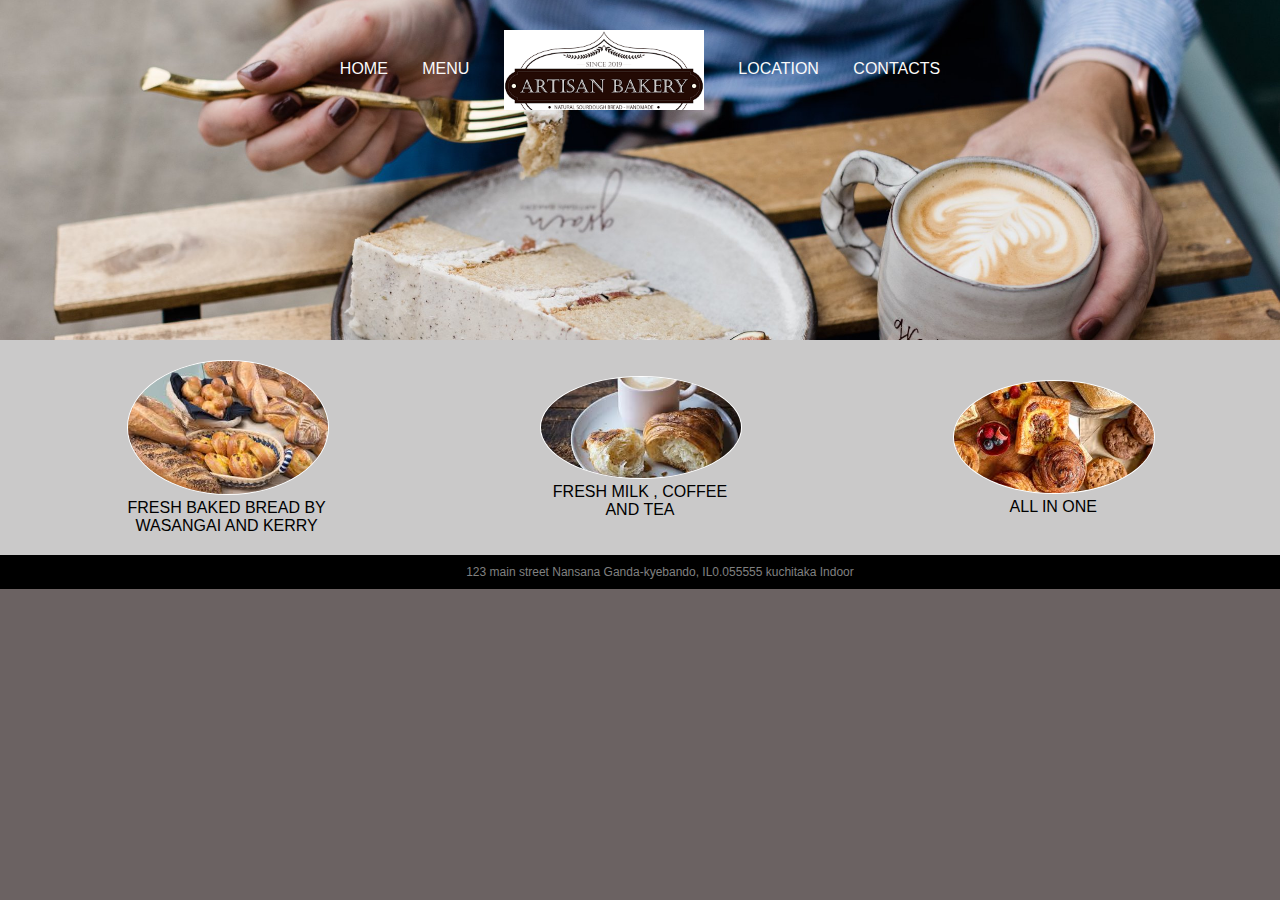
<file: index.html>
<!DOCTYPE html>
<html>
<head>
    <title>My page!</title>
    <link rel="stylesheet" href="styles.css">
</head>
</head>
<body>
<header>
    <nav>
        <ul>
            <li><a href="index.html">Home</a></li>
            <li><a href="Menu.html">Menu</a></li>
            <li class="mobile"><a href="Location.html">Location</a></li>
            <li class="mobile"><a href="Contacts.html">Contacts</a></li>
            <li class="logo"><a href="index.html">jairus bakery logo</a></li>
            <li class="desktop"><a href="Location.html">Location</a></li>
            <li class="desktop"><a href="Contacts.html">Contacts</a></li>
        </ul>
    </nav>
</header>
<section class="features">
    <figure>
      <img src="3.jpg"alt="Amazing sweet bread">  
    <figcaption>Fresh Baked Bread By Wasangai and kerry</figcaption>
  </figure>

<figure>
    <img src="coffee.jpg"alt="Amazing sweet coffee">  
  <figcaption>Fresh Milk , Coffee and Tea</figcaption>
</figure>
<figure>
    <img src="1.jpg"alt="WOW!!!">  
  <figcaption>All in One</figcaption>
</figure>
</section>

<footer>123 main street  Nansana Ganda-kyebando, IL0.055555 kuchitaka Indoor</footer>
</body>
</html>
</file>
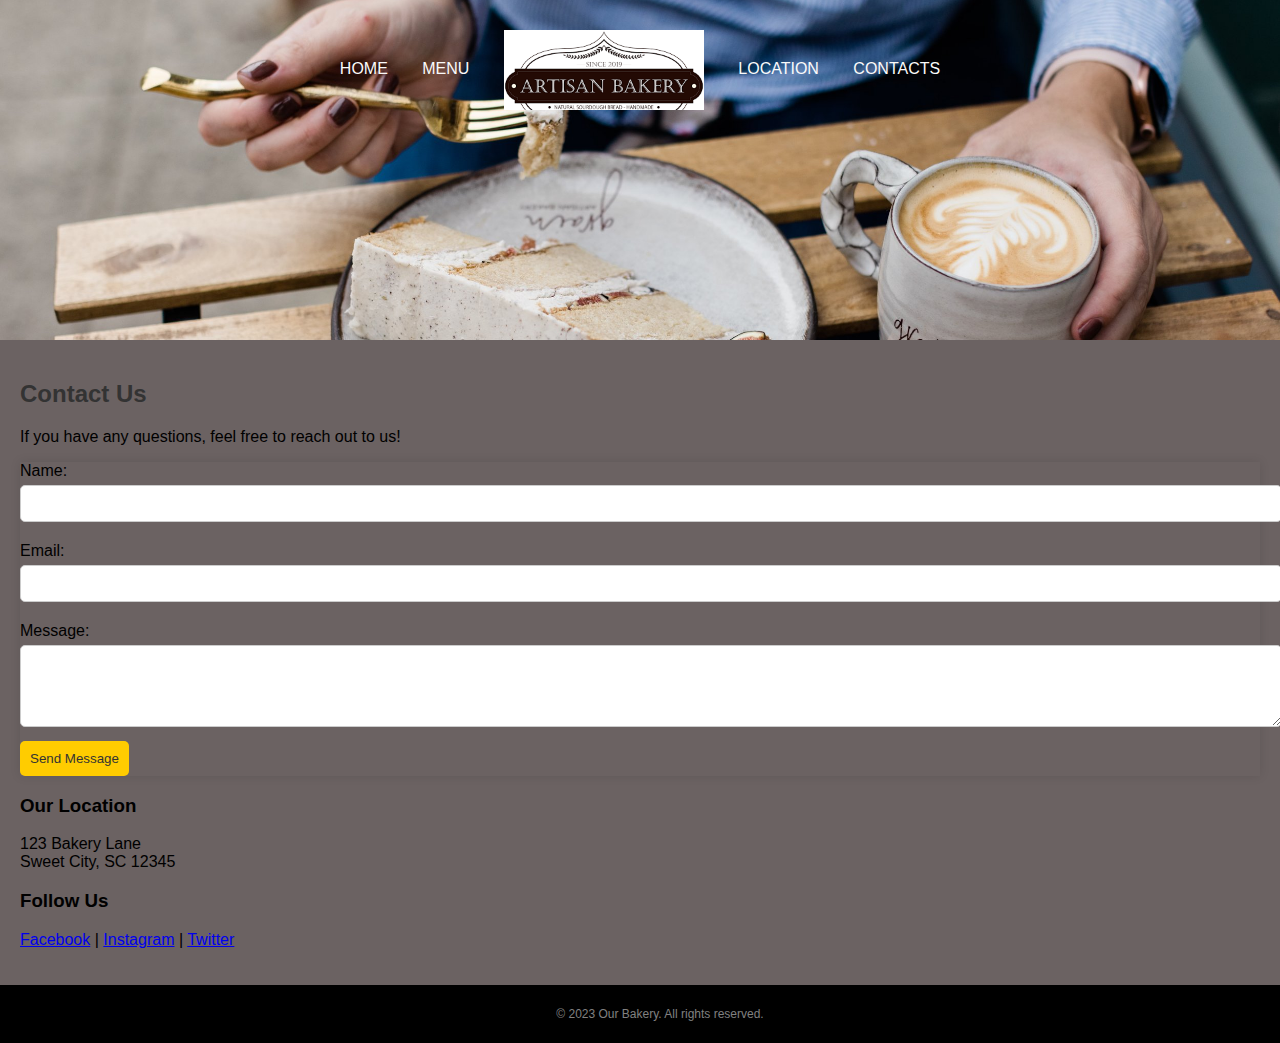
<file: Contacts.html>
<!DOCTYPE html>
<html lang="en">
<head>
    <meta charset="UTF-8">
    <meta name="viewport" content="width=device-width, initial-scale=1.0">
    <title>Contact Us - Bakery</title>
    <link rel="stylesheet" href="styles.css">
</head>
<body>
    <header>
        <nav>
            <ul>
                <li><a href="index.html">Home</a></li>
                <li><a href="Menu.html">Menu</a></li>
                <li class="mobile"><a href="Location.html">Location</a></li>
                <li class="mobile"><a href="Contacts.html">Contacts</a></li>
                <li class="logo"><a href="index.html">jairus bakery logo</a></li>
                <li class="desktop"><a href="Location.html">Location</a></li>
                <li class="desktop"><a href="Contacts.html">Contacts</a></li>
            </ul>
        </nav>
    </header>

    <main>
        <h2>Contact Us</h2>
        <p>If you have any questions, feel free to reach out to us!</p>

        <form action="#" method="post">
            <label for="name">Name:</label>
            <input type="text" id="name" name="name" required>

            <label for="email">Email:</label>
            <input type="email" id="email" name="email" required>

            <label for="message">Message:</label>
            <textarea id="message" name="message" rows="4" required></textarea>

            <button type="submit">Send Message</button>
        </form>

        <h3>Our Location</h3>
        <p>123 Bakery Lane<br>
        Sweet City, SC 12345</p>

        <h3>Follow Us</h3>
        <p>
            <a href="https://www.facebook.com" target="_blank">Facebook</a> |
            <a href="https://www.instagram.com" target="_blank">Instagram</a> |
            <a href="https://www.twitter.com" target="_blank">Twitter</a>
        </p>
    </main>

    <footer>
        <p>&copy; 2023 Our Bakery. All rights reserved.</p>
    </footer>
</body>
</html>
</file>
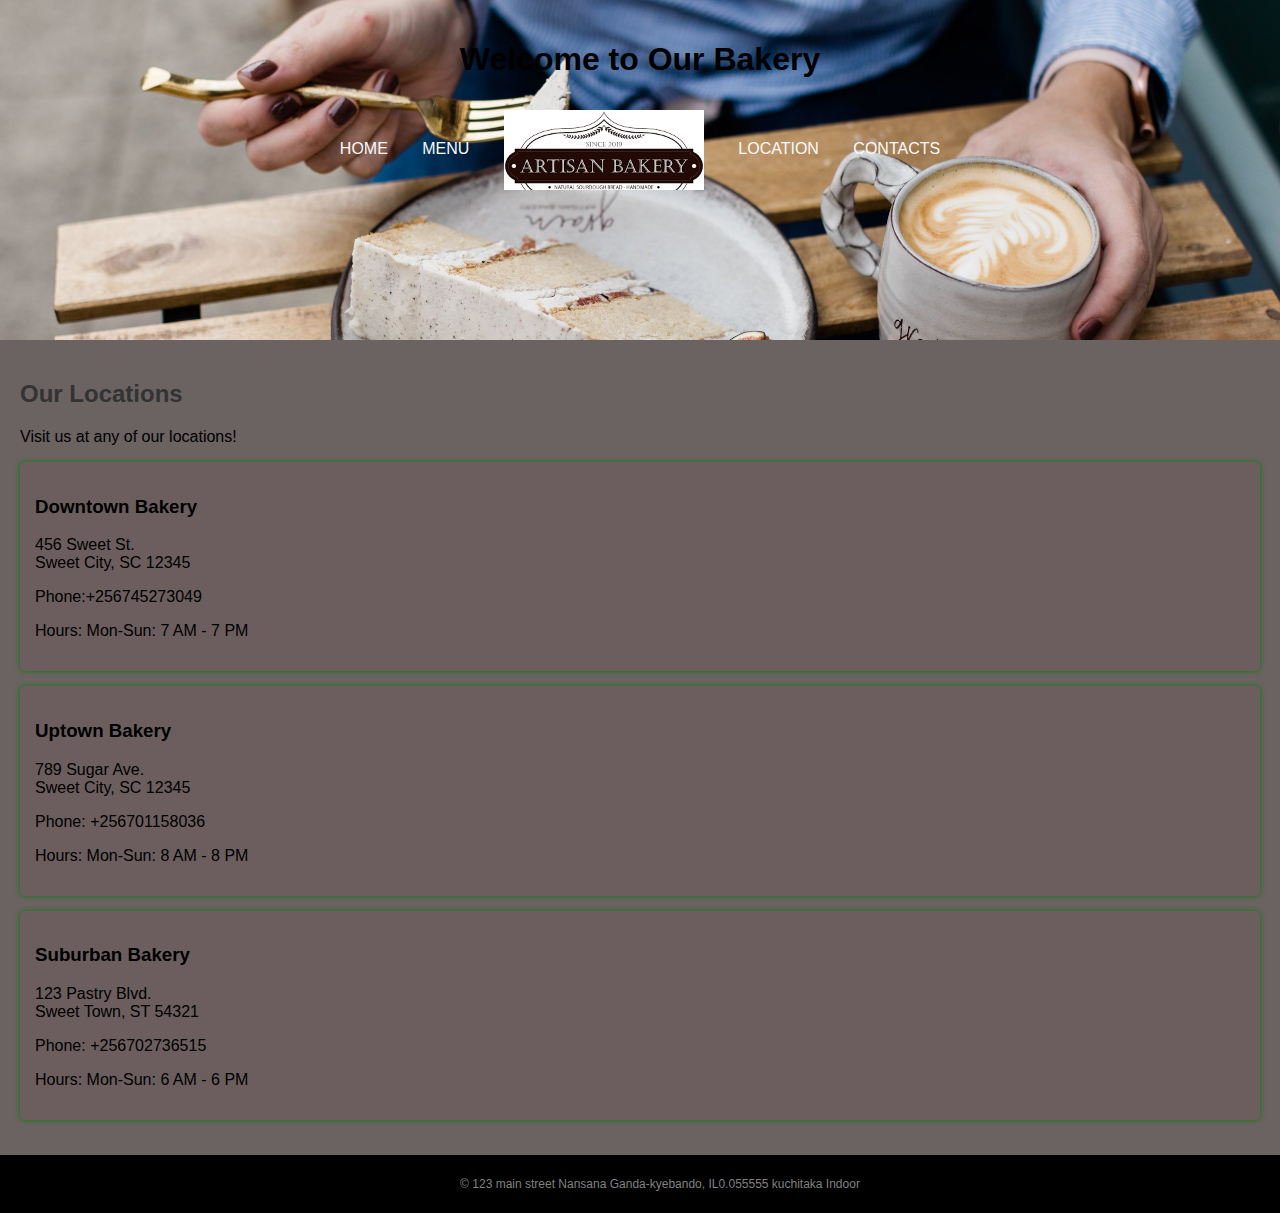
<file: Location.html>
<!DOCTYPE html>
<html lang="en">
<head>
    <meta charset="UTF-8">
    <meta name="viewport" content="width=device-width, initial-scale=1.0">
    <title>Our Locations - Bakery</title>
    <link rel="stylesheet" href="styles.css">
</head>
<body>
    <header>
        <h1>Welcome to Our Bakery</h1>
        <nav>
            <ul>
                <li><a href="index.html">Home</a></li>
                <li><a href="Menu.html">Menu</a></li>
                <li class="mobile"><a href="Location.html">Location</a></li>
                <li class="mobile"><a href="Contacts.html">Contacts</a></li>
                <li class="logo"><a href="index.html">jairus bakery logo</a></li>
                <li class="desktop"><a href="Location.html">Location</a></li>
                <li class="desktop"><a href="Contacts.html">Contacts</a></li>
            </ul>
        </nav>
    </header>

    <main>
        <h2>Our Locations</h2>
        <p>Visit us at any of our locations!</p>

        <div class="location">
            <h3>Downtown Bakery</h3>
            <p>456 Sweet St.<br>
            Sweet City, SC 12345</p>
            <p>Phone:+256745273049</p>
            <p>Hours: Mon-Sun: 7 AM - 7 PM</p>
        </div>

        <div class="location">
            <h3>Uptown Bakery</h3>
            <p>789 Sugar Ave.<br>
            Sweet City, SC 12345</p>
            <p>Phone: +256701158036</p>
            <p>Hours: Mon-Sun: 8 AM - 8 PM</p>
        </div>

        <div class="location">
            <h3>Suburban Bakery</h3>
            <p>123 Pastry Blvd.<br>
            Sweet Town, ST 54321</p>
            <p>Phone: +256702736515</p>
            <p>Hours: Mon-Sun: 6 AM - 6 PM</p>
        </div>
    </main>

    <footer>
        <p>&copy; 123 main street  Nansana Ganda-kyebando, IL0.055555 kuchitaka Indoor</p>
    </footer>
</body>
</html>
</file>
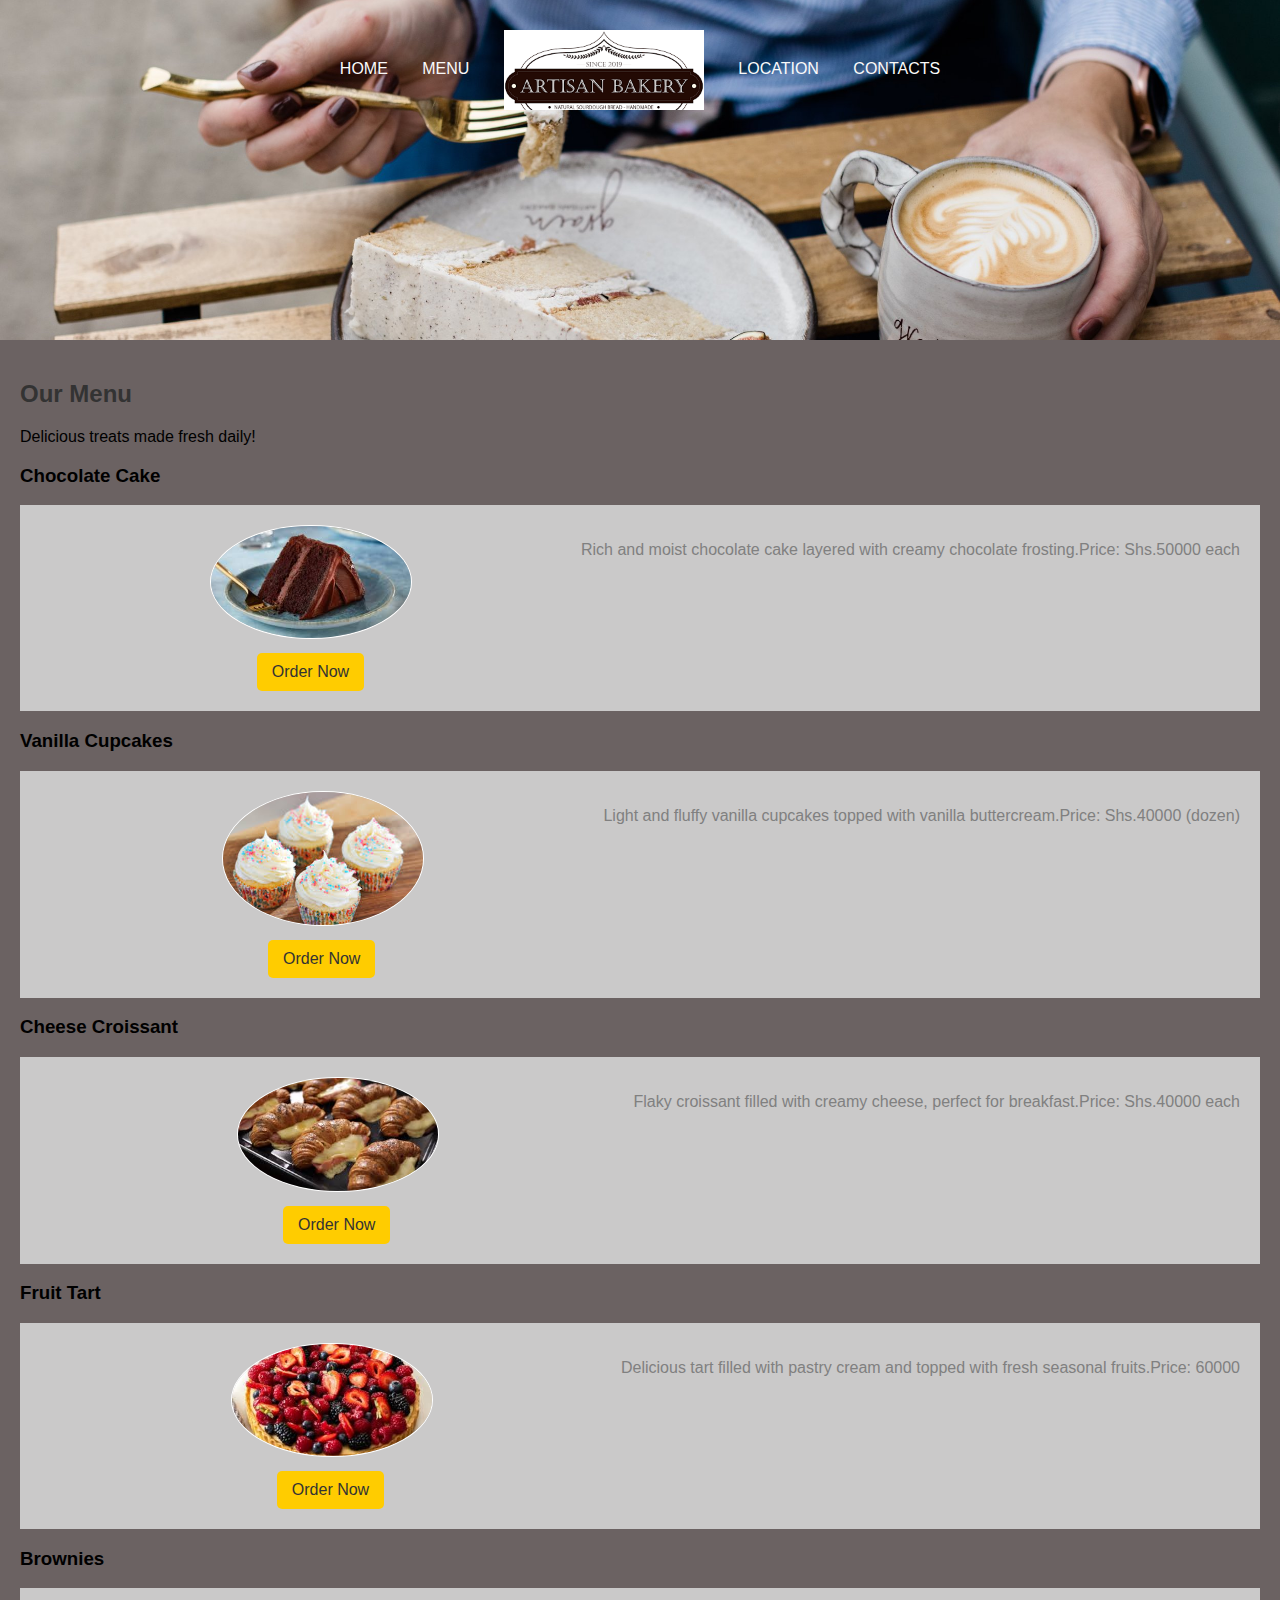
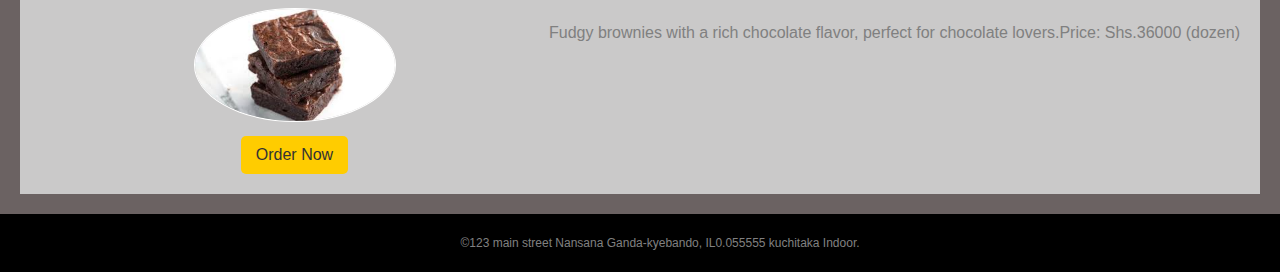
<file: Menu.html>
<!DOCTYPE html>
<html lang="en">
<head>
    <meta charset="UTF-8">
    <meta name="viewport" content="width=device-width, initial-scale=1.0">
    <title>Our Menu - Bakery</title>
    <link rel="stylesheet" href="styles.css">
</head>
<body>
    <header>
       
        <nav>
            <ul>
                <li><a href="index.html">Home</a></li>
                <li><a href="Menu.html">Menu</a></li>
                <li class="mobile"><a href="Location.html">Location</a></li>
                <li class="mobile"><a href="Contacts.html">Contacts</a></li>
                <li class="logo"><a href="index.html">jairus bakery logo</a></li>
                <li class="desktop"><a href="Location.html">Location</a></li>
                <li class="desktop"><a href="Contacts.html">Contacts</a></li>
               
            </ul>
        </nav>
    </header>

    <main>
        <h2>Our Menu</h2>
        <p>Delicious treats made fresh daily!</p>

        <div class="menu-item">
            <h3>Chocolate Cake</h3>
            <section class="features">
                <figure>
                  <img src="chocolete cake.jpg"alt="Amazing sweet bread"> 
                  <button class="order-button">Order Now</button>
              </figure>
             
            <p>Rich and moist chocolate cake layered with creamy chocolate frosting.</p>
            <p>Price: Shs.50000 each</p>
        </div>

        <div class="menu-item">
            <h3>Vanilla Cupcakes</h3>
            <section class="features">
                <figure>
                  <img src="vanilla cupcakes.jpg"alt="Amazing sweet bread">
                  <button class="order-button">Order Now</button>  
              </figure>
             
            <p>Light and fluffy vanilla cupcakes topped with vanilla buttercream.</p>
            <p>Price: Shs.40000 (dozen)</p>
        </div>

        <div class="menu-item">
            <h3>Cheese Croissant</h3>
            <section class="features">
                <figure>
                  <img src="cheese croissant.jpg"alt="Amazing sweet bread"> 
                  <button class="order-button">Order Now</button> 
              </figure>
              
            <p>Flaky croissant filled with creamy cheese, perfect for breakfast.</p>
            <p>Price: Shs.40000 each</p>
        </div>

        <div class="menu-item">
            <h3>Fruit Tart</h3>
            <section class="features">
                <figure>
                  <img src="fruit tart.jpg"alt="Amazing sweet bread">
                  <button class="order-button">Order Now</button>  
                 </figure>
             
            <p>Delicious tart filled with pastry cream and topped with fresh seasonal fruits.</p>
            <p>Price: 60000</p>
        </div>

        <div class="menu-item">
            <h3>Brownies</h3>
            <section class="features">
                <figure>
                  <img src="brownies.jpg"alt="Amazing sweet bread">  
                  <button class="order-button">Order Now</button>
              </figure>
             
            <p>Fudgy brownies with a rich chocolate flavor, perfect for chocolate lovers.</p>
            <p>Price: Shs.36000 (dozen)</p>
        </div>
    </main>

    <footer>
        <p>&copy;123 main street  Nansana Ganda-kyebando, IL0.055555 kuchitaka Indoor.</p>
    </footer>
    <script>
        const orderButtons = document.querySelectorAll('.order-button');
    
        orderButtons.forEach(button => {
            button.addEventListener('click', () => {
                alert('Thank you for your order! We will contact you shortly.');
                // You can also redirect to an order form or another page here
                // window.location.href = 'order.html'; // Uncomment to redirect
            });
        });
    </script>
</body>
</html>
</file>
<file: styles.css>
body {
    font-family: Arial, sans-serif;
    margin: 0;
    padding: 0;
    background-color: #6b6262;
}

header {
    background-color: #d0a60d;
    padding: 20px;
    text-align: center;
}

nav ul {
    list-style-type: none;
    padding: 0;
}

nav ul li {
    display: inline;
    margin: 0 15px;
}

nav ul li a {
    text-decoration: none;
    color: #fafafa;
}

main {
    padding: 20px;
}

h2 {
    color: #333;
}

form {
    box-shadow: 0 0 10px rgba(0, 0, 0, 0.1);
}

form label {
    display: block;
    margin: 10px 0 5px;
}

form input, form textarea {
    width: 100%;
    padding: 10px;
    margin-bottom: 10px;
    border: 1px solid #ccc;
    border-radius: 5px;
}

form button {
    background-color: #ffcc00;
    border: none;
    padding: 10px;
    color: #333;
    cursor: pointer;
    border-radius: 5px;
}

form button:hover {
    background-color: #e6b800;
}

footer {
    text-align: center;
    padding: 20px;
    background-color: #ffcc00;
    position: relative;
    bottom: 0;
    width: 100%;
}
header{
background-color: black;
padding: 20px ;
height: 300px;
text-align: center;
background-image: url(2.jpg);
background-size: 100%;
background-position: center;
}
header a{
    color: white;
    text-decoration: none;
    text-transform: uppercase;
    margin-top:40px;
}
header .mobile{
    display: none;
}

header .logo a{
    background-image: url("tyttttttttttt.png");
    background-size: 200px;
    background-repeat: no-repeat;
    width: 300px;
    display: inline-block;
    height: 80px;
    position: relative;
    text-indent:-999999px;
    top: -30px;
     width: 200px;


}

.features {
    background:rgb(202, 201, 201);
    color: gray;
    padding: 20px;
    display: flex;
    flex-direction: row;
    flex-wrap: wrap;

}
.features figure{
     margin: auto;
     text-align:center;
     text-transform: uppercase;
    width: 200px;
    color: black;
}
.features figure img{
    border-radius: 50%;
    width: 200px;
    box-shadow: black;
    border: 1px solid white;
}
ul{
    margin: 0;
    padding:0;
    list-style-type: none;
}
li{
    display: inline-block;
    margin-right: 20px;
}
@media screen and (max-width:626px) {
    header {
        height: 200px;
    }
    header .mobile{
         display: inline-block;
    }
    header .desktop{
        display: none;
}
}
footer{
    background: black;
    padding: 20px 20px;
    font-size: 12px;
    color:gray;
    padding: 10px 20px;
    text-align: center;
}
.location {
    background-color: #6c5e5e;
    padding: 15px;
    margin: 15px 0;
    border-radius: 5px;
    box-shadow: 0 0 5px green;
}
.order-button {
    background-color: #ffcc00;
    border: none;
    padding: 10px 15px;
    color: #333;
    cursor: pointer;
    border-radius: 5px;
    font-size: 16px;
    margin-top: 10px;
}

.order-button:hover {
    background-color: #e6b800;
}
</file>
